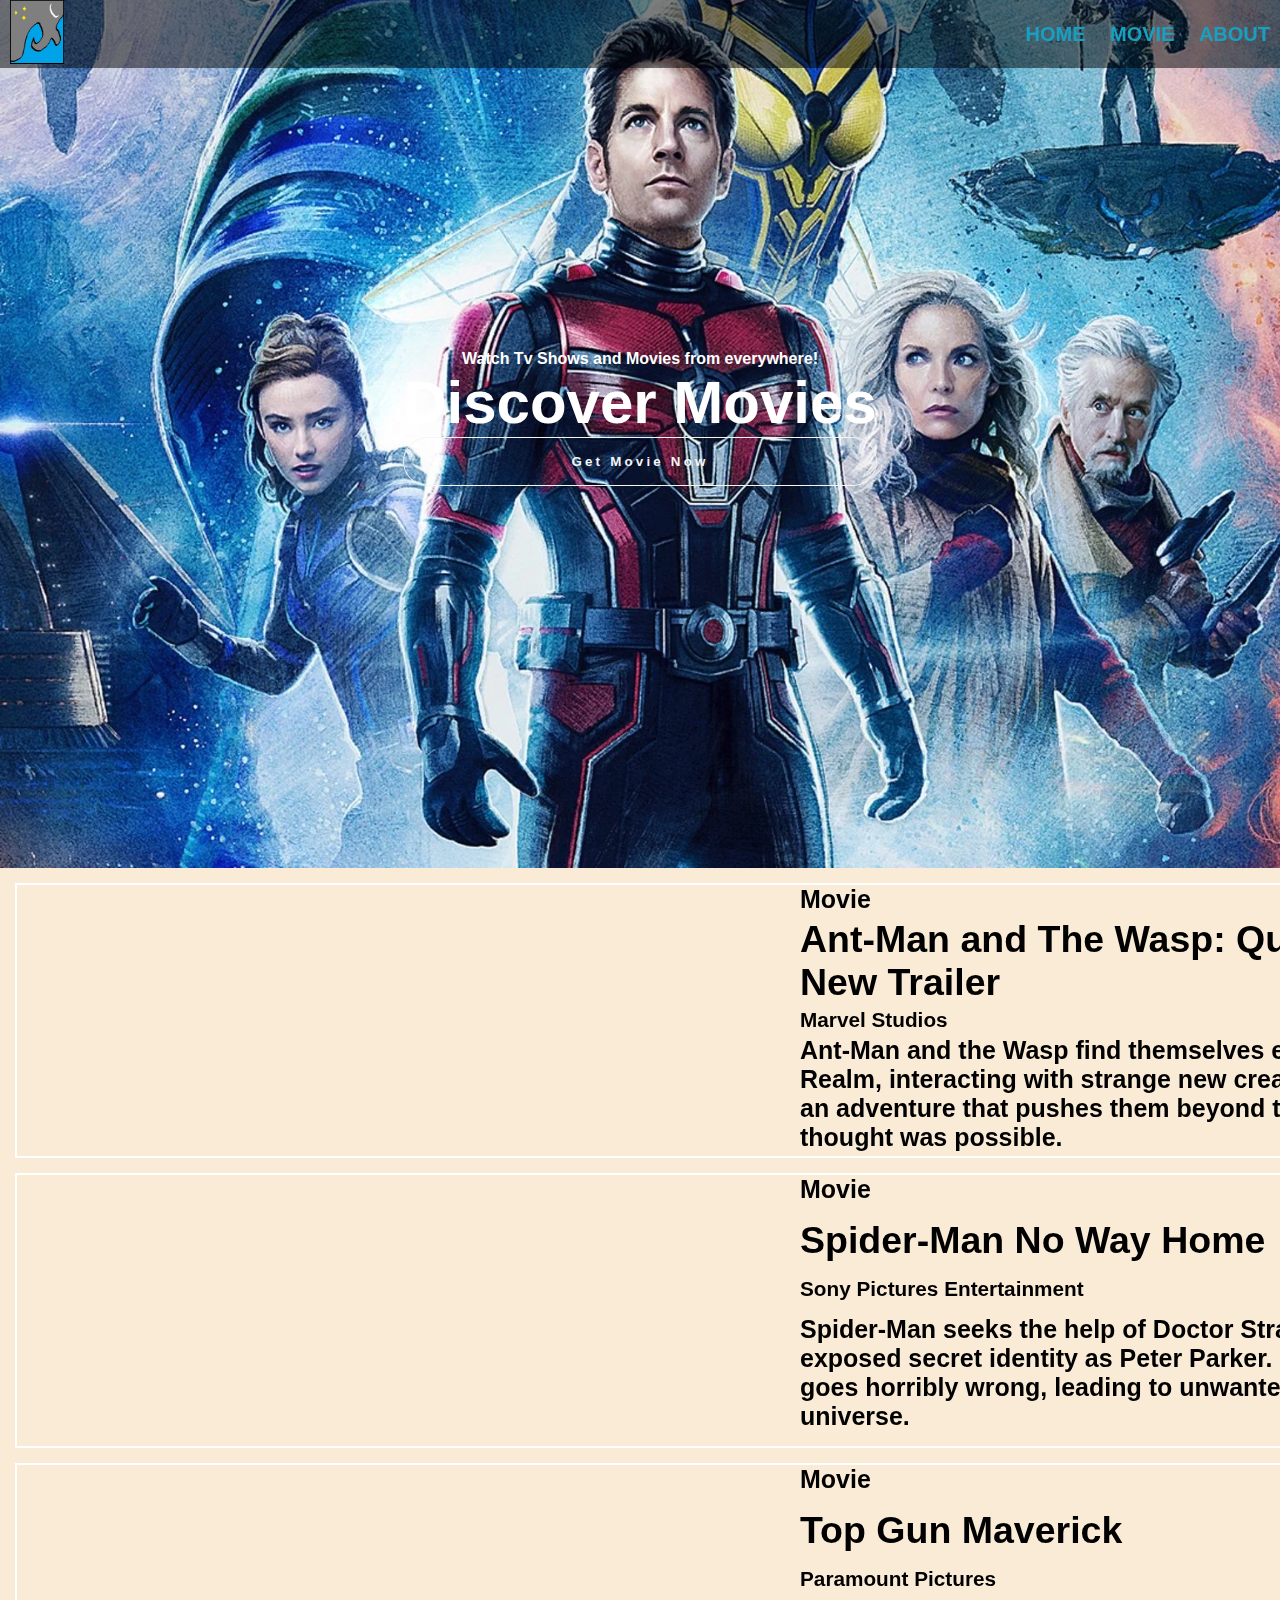
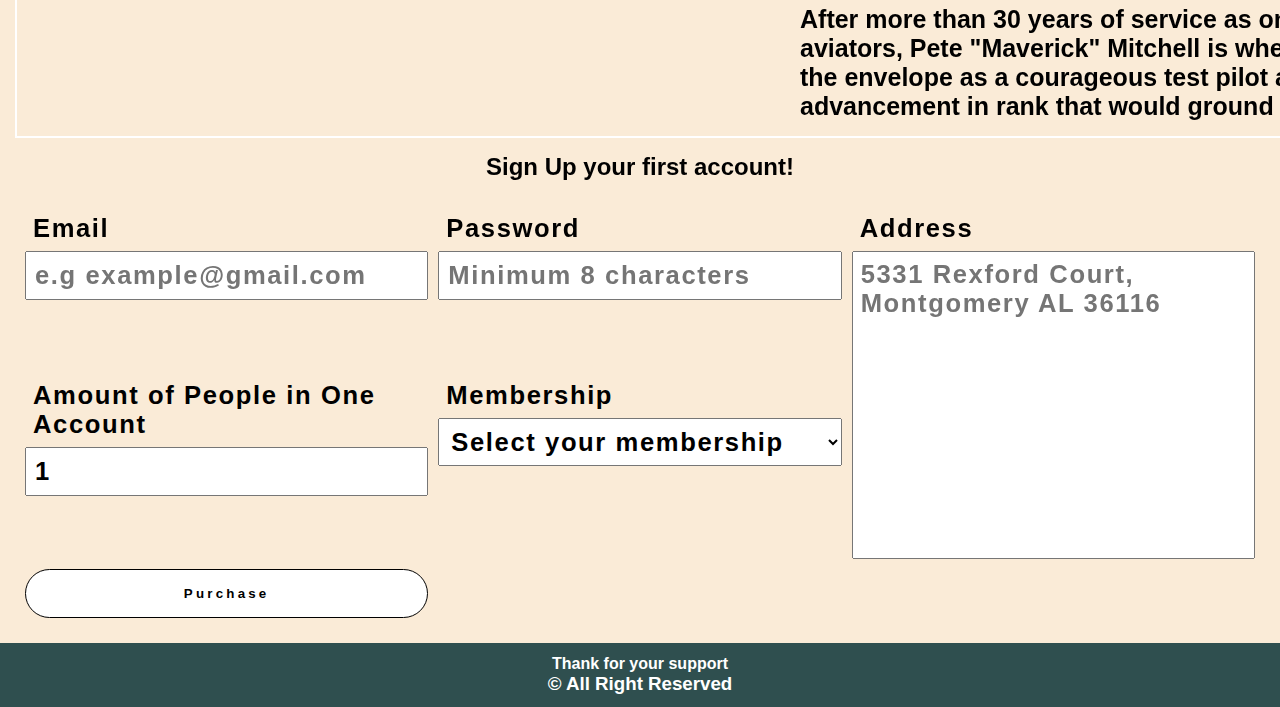
<file: Final Project/index.html>
<!DOCTYPE html>
<html lang="en">
<head>
    <meta charset="UTF-8">
    <meta http-equiv="X-UA-Compatible" content="IE=edge">
    <meta name="viewport" content="width=device-width, initial-scale=1.0">
    <title>Document</title>
    <link rel="stylesheet" href="style.css">
    <link rel="stylesheet" href="mediaquery.css">
</head>
<body class="html">
    
    <header>

        <div class="logo">
            <img src="./images/Screenshot (29).png" alt="" >
        </div>

        <nav>
            <a href="index.html">HOME</a>
            <a href="movie.html">MOVIE</a>
            <a href="about.html">ABOUT</a>
        </nav>

    </header>

    <div class="banner-wrapper">
        <div class="banner">
            <h4>Watch Tv Shows and Movies from everywhere!</h4>
            <h1>Discover Movies</h1>
            <button class="btn1">Get Movie Now</button>
        </div>
    </div>

    <main>

        <div id="trailer">
            <div class="video">
                <div class="link">
                    <iframe width="100%" height="100%" src="https://www.youtube.com/embed/5WfTEZJnv_8" title="YouTube video player" frameborder="0" allow="accelerometer; autoplay; clipboard-write; encrypted-media; gyroscope; picture-in-picture; web-share" allowfullscreen></iframe>
                </div>

                <div class="trailer-description">
                    <h4>Movie</h4>
                    <h2>Ant-Man and The Wasp: Quantumania | New Trailer</h2>
                    <h5>Marvel Studios</h5>
                    <p>Ant-Man and the Wasp find themselves exploring the Quantum Realm, interacting with strange new creatures and embarking on an adventure that pushes them beyond the limits of what they thought was possible.</p>
                </div>
            </div>

            <div class="video">
                <div class="link">
                    <iframe width="100%" height="100%" src="https://www.youtube.com/embed/JfVOs4VSpmA" title="YouTube video player" frameborder="0" allow="accelerometer; autoplay; clipboard-write; encrypted-media; gyroscope; picture-in-picture; web-share" allowfullscreen></iframe>
                </div>

                <div class="trailer-description">
                    <h4>Movie</h4>
                    <h2>Spider-Man No Way Home</h2>
                    <h5>Sony Pictures Entertainment</h5>
                    <p>Spider-Man seeks the help of Doctor Strange to forget his exposed secret identity as Peter Parker. However, Strange's spell goes horribly wrong, leading to unwanted guests entering their universe.</p>
                </div>
            </div>

            <div class="video">
                <div class="link">
                    <iframe width="100%" height="100%" src="https://www.youtube.com/embed/giXco2jaZ_4" title="YouTube video player" frameborder="0" allow="accelerometer; autoplay; clipboard-write; encrypted-media; gyroscope; picture-in-picture; web-share" allowfullscreen></iframe>
                </div>

                <div class="trailer-description">
                    <h4>Movie</h4>
                    <h2>Top Gun Maverick</h2>
                    <h5>Paramount Pictures</h5>
                    <p>After more than 30 years of service as one of the Navy's top aviators, Pete "Maverick" Mitchell is where he belongs, pushing the envelope as a courageous test pilot and dodging the advancement in rank that would ground him.</p>
                </div>
            </div>
        </div>

        

    </main>

    <div id="sign-up">

        <h2 class="section-title">Sign Up your first account!</h2>

        <form class="form-wrapper">
            <div class="field">
                <label>Email</label>
                <input type="text" placeholder="e.g example@gmail.com">
            </div>

            <div class="field">
                <label>Password</label>
                <input type="text" placeholder="Minimum 8 characters">
            </div>

            <div class="field">
                <label>Amount of People in One Account</label>
                <input type="number" min="1" max="10" value="1">
            </div>

            <div class="field">
                <label>Membership</label>
                <select>
                    <option>Select your membership</option>
                    <option>Basic with ads</option>
                    <option>Basic</option>
                    <option>Standard</option>
                    <option>Premium</option>
                </select>
            </div>

            <div class="field">
                <label>Address</label>
                <textarea cols="30" rows="10" placeholder="5331 Rexford Court, Montgomery AL 36116"></textarea>
            </div>

            <button class="btn3">Purchase</button>

        </form>

    </div>

    <footer>

        <div class="about">
            <h4>Thank for your support</h4>
            <h3>&copy; All Right Reserved</h3>
        </div>


    </footer>

</body>
</html>
</file>
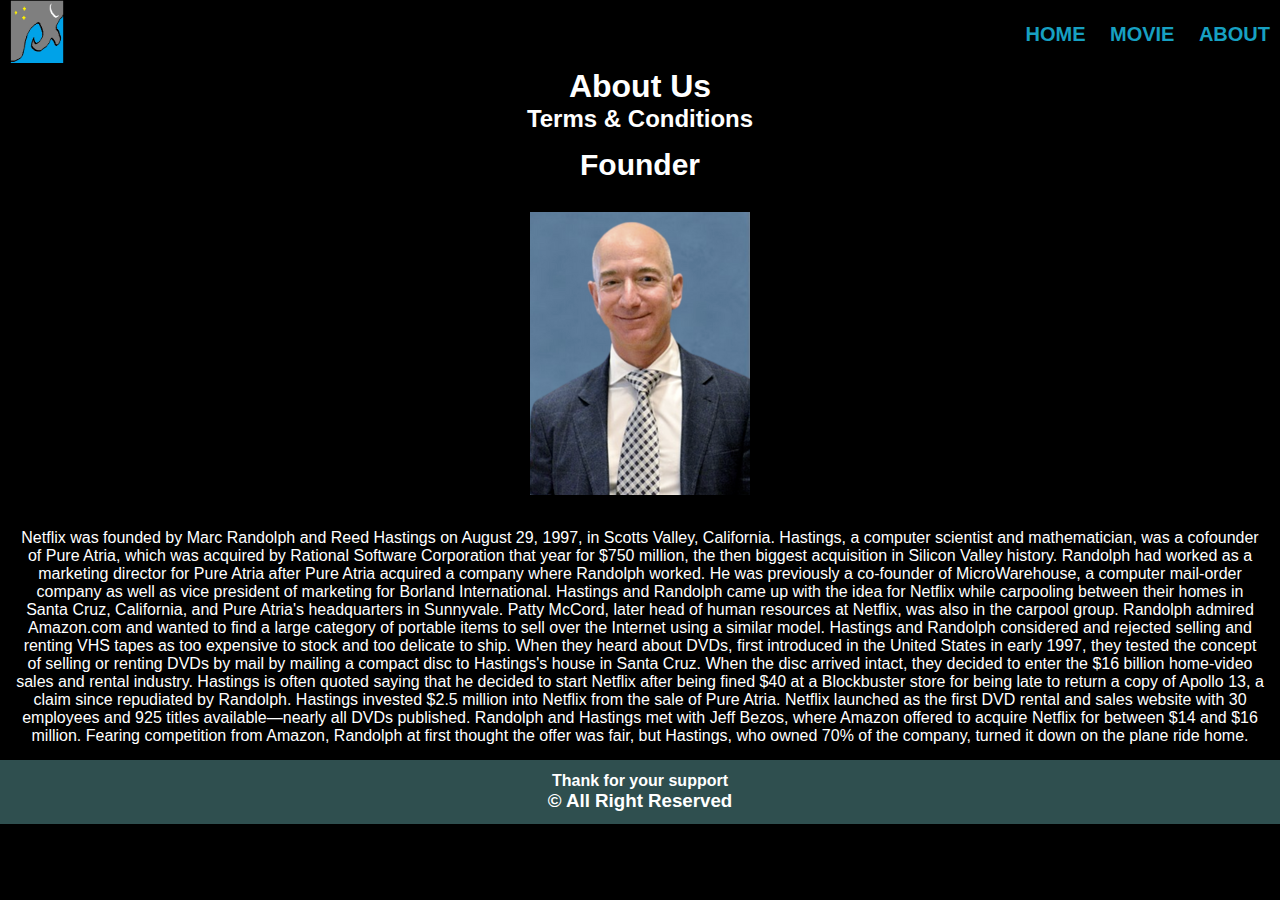
<file: Final Project/about.html>
<!DOCTYPE html>
<html lang="en">
<head>
    <meta charset="UTF-8">
    <meta http-equiv="X-UA-Compatible" content="IE=edge">
    <meta name="viewport" content="width=device-width, initial-scale=1.0">
    <title>Document</title>
    <link rel="stylesheet" href="style.css">
</head>
<body class="info">
    
    <header>

        <div class="logo">
            <img src="./images/Screenshot (29).png" alt="" >
        </div>

        <nav>
            <a href="index.html">HOME</a>
            <a href="movie.html">MOVIE</a>
            <a href="about.html">ABOUT</a>
        </nav>

    </header>

    <div class="about-banner">
        <h1>About Us</h1>
        <h2>Terms & Conditions</h2>
    </div>

    <div class="about-us-wrapper">

        <h2>Founder</h2>
        
        <div class="founder-image">
            <img src="images/Modified_Background_image_of_Jeff_Bezos,_taken_originally_by_U.S._Space_Force.png" alt="">
        </div>

        <div class="about-us">
            Netflix was founded by Marc Randolph and Reed Hastings on August 29, 1997, in Scotts Valley, California. Hastings, a computer scientist and mathematician, was a cofounder of Pure Atria, which was acquired by Rational Software Corporation that year for $750 million, the then biggest acquisition in Silicon Valley history. Randolph had worked as a marketing director for Pure Atria after Pure Atria acquired a company where Randolph worked. He was previously a co-founder of MicroWarehouse, a computer mail-order company as well as vice president of marketing for Borland International. Hastings and Randolph came up with the idea for Netflix while carpooling between their homes in Santa Cruz, California, and Pure Atria's headquarters in Sunnyvale. Patty McCord, later head of human resources at Netflix, was also in the carpool group. Randolph admired Amazon.com and wanted to find a large category of portable items to sell over the Internet using a similar model. Hastings and Randolph considered and rejected selling and renting VHS tapes as too expensive to stock and too delicate to ship. When they heard about DVDs, first introduced in the United States in early 1997, they tested the concept of selling or renting DVDs by mail by mailing a compact disc to Hastings's house in Santa Cruz. When the disc arrived intact, they decided to enter the $16 billion home-video sales and rental industry. Hastings is often quoted saying that he decided to start Netflix after being fined $40 at a Blockbuster store for being late to return a copy of Apollo 13, a claim since repudiated by Randolph. Hastings invested $2.5 million into Netflix from the sale of Pure Atria. Netflix launched as the first DVD rental and sales website with 30 employees and 925 titles available—nearly all DVDs published. Randolph and Hastings met with Jeff Bezos, where Amazon offered to acquire Netflix for between $14 and $16 million. Fearing competition from Amazon, Randolph at first thought the offer was fair, but Hastings, who owned 70% of the company, turned it down on the plane ride home.
        </div>

    </div>

    <footer>

        <div class="about">
            <h4>Thank for your support</h4>
            <h3>&copy; All Right Reserved</h3>
        </div>


    </footer>





</body>
</html>
</file>
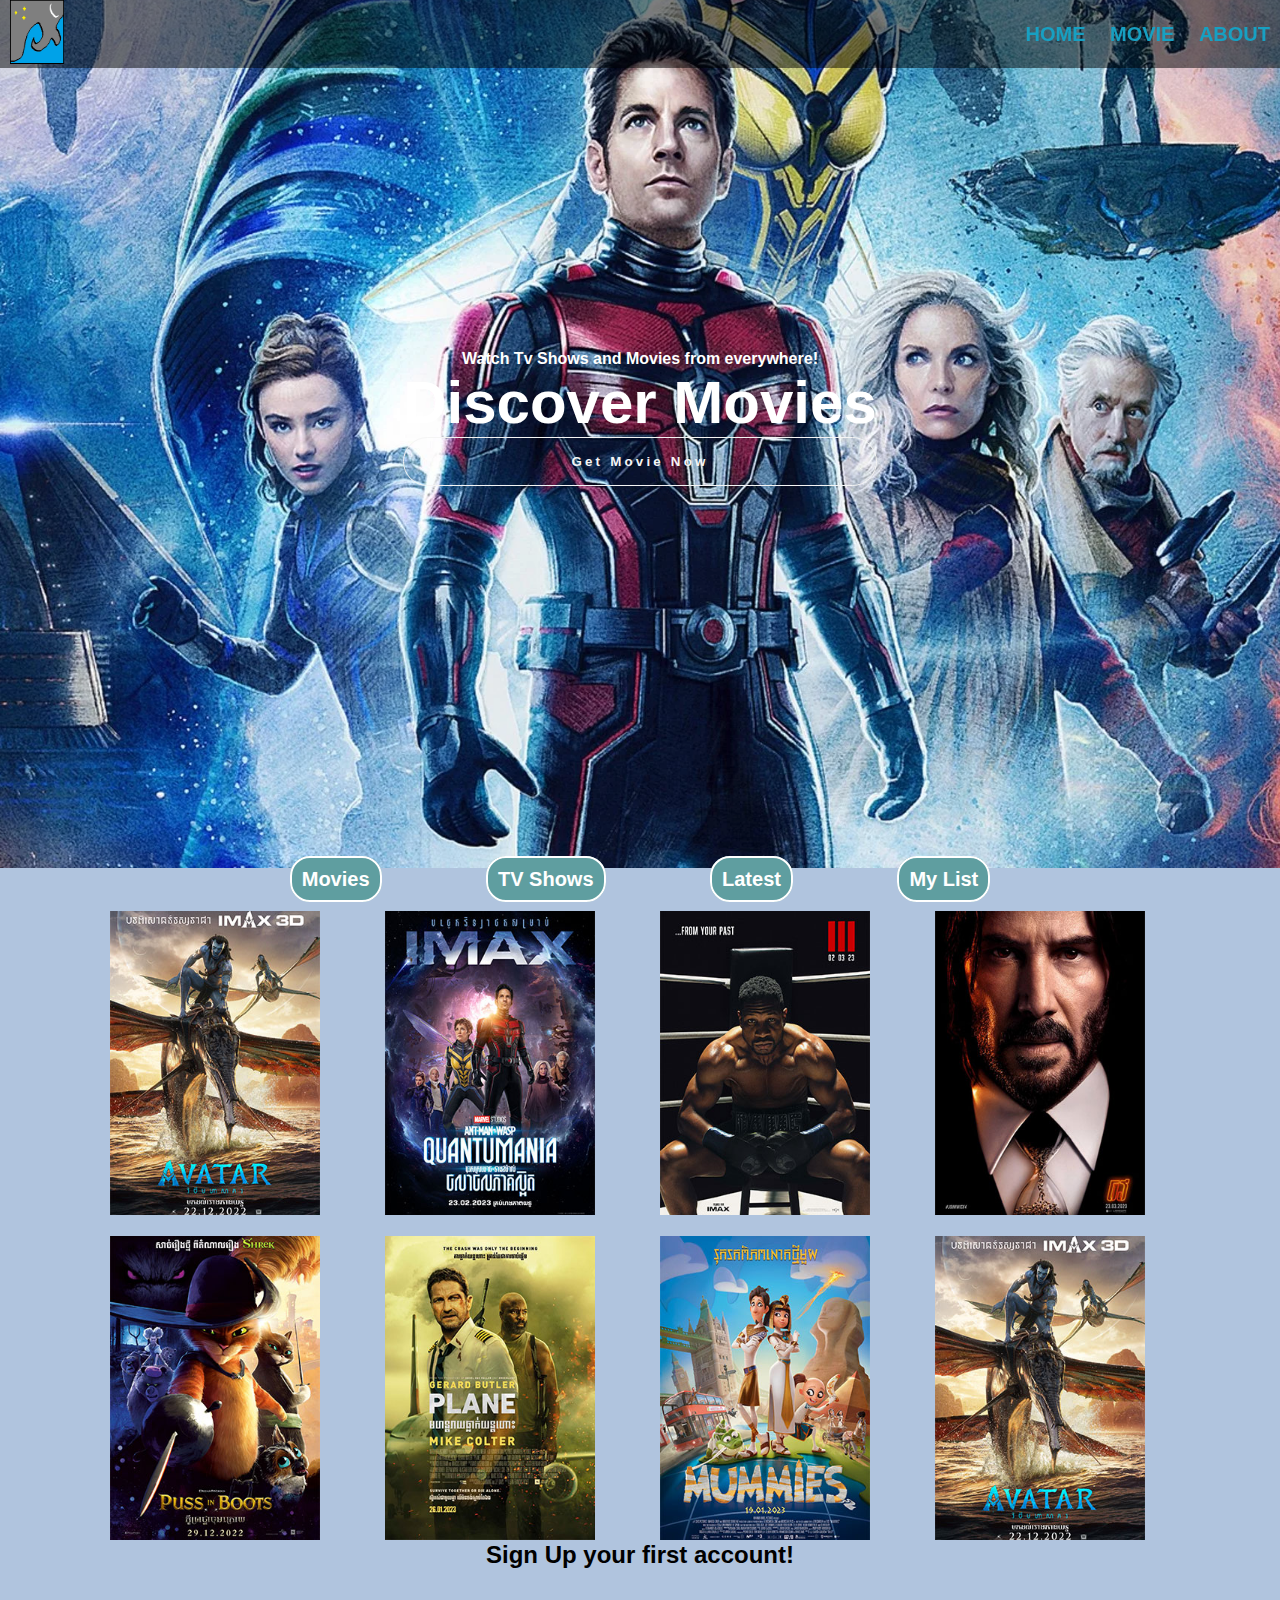
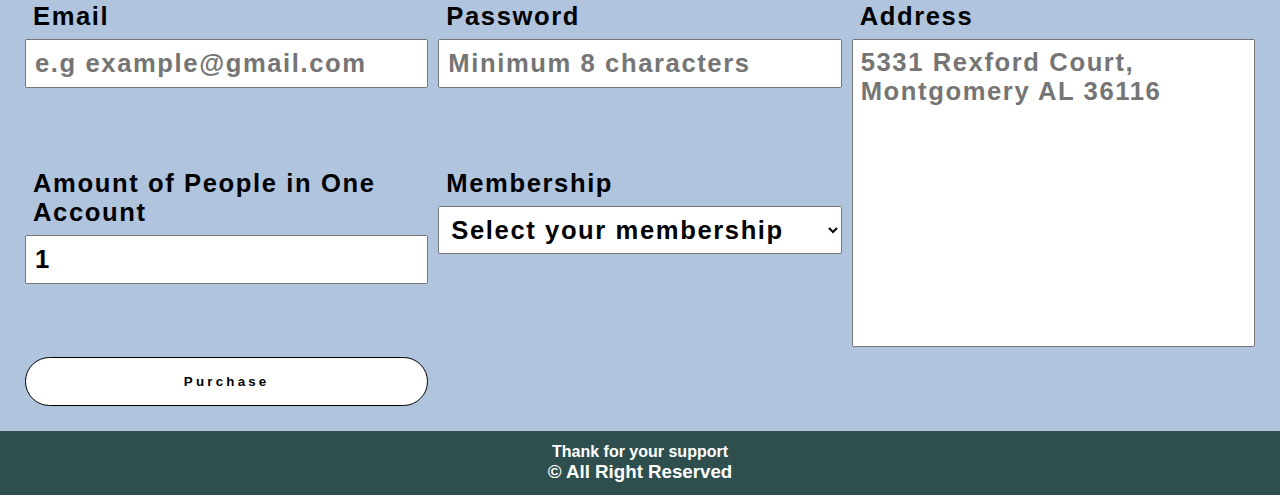
<file: Final Project/movie.html>
<!DOCTYPE html>
<html lang="en">
<head>
    <meta charset="UTF-8">
    <meta http-equiv="X-UA-Compatible" content="IE=edge">
    <meta name="viewport" content="width=device-width, initial-scale=1.0">
    <title>Document</title>
    <link rel="stylesheet" href="style.css">
    <link rel="stylesheet" href="mediaquery.css">
</head>
<body>

    <header>

        <div class="logo">
            <img src="./images/Screenshot (29).png" alt="" >
        </div>

        <nav>
            <a href="index.html">HOME</a>
            <a href="movie.html">MOVIE</a>
            <a href="about.html">ABOUT</a>
        </nav>

    </header>

    <div class="banner-wrapper">
        <div class="banner">
            <h4>Watch Tv Shows and Movies from everywhere!</h4>
            <h1>Discover Movies</h1>
            <button class="btn1">Get Movie Now</button>
        </div>
    </div>

    <main>

      <nav>
        <div class="genre">

          <a href="#">Movies</a>
          <a href="#">TV Shows</a>
          <a href="#">Latest</a>
          <a href="#">My List</a>

        </div>
      </nav>

        <div class="trailer-wrapper">

            <div class="movie">

                <div class="movie-thumbnail">
                  <img src="./images/avatar.jpeg" alt="">
                </div>
      
                <div class="movie-detail">
                  <h4>Avatar: The Way of Water</h4>
      
                  <div class="movie-info">
                    <p>
                      <ion-icon name="calendar-number"></ion-icon>
                      29 DEC 2022
                    </p>
      
                    <p>
                      <ion-icon name="alarm"></ion-icon>
                      3HR 12MIN
                    </p>
      
                    <p>
                      <ion-icon name="tag"></ion-icon>
                      FANTASY/SCI-FI/ACTION
                    </p>
                  </div>
      
                  <div class="btn2-group">
                    <button class="btn2">Rent Now</button>
                    <button class="btn2">Buy Now</button>
                  </div>
      
                </div>
      
            </div>

            <div class="movie">

                <div class="movie-thumbnail">
                  <img src="./images/ant_man.jpeg" alt="">
                </div>
      
                <div class="movie-detail">
                  <h4>Ant-Man and the Wasp:Quantumania</h4>
      
                  <div class="movie-info">
                    <p>
                      <ion-icon name="calendar-number"></ion-icon>
                      1st JAN 2023
                    </p>
      
                    <p>
                      <ion-icon name="alarm"></ion-icon>
                      2HR 5MIN
                    </p>
      
                    <p>
                      <ion-icon name="tag"></ion-icon>
                      ACTION
                    </p>
                  </div>
      
                  <div class="btn2-group">
                    <button class="btn2">Rent Now</button>
                    <button class="btn2">Buy Now</button>
                  </div>
      
                </div>
      
            </div>

            <div class="movie">

                <div class="movie-thumbnail">
                  <img src="./images/creed_3.jpeg" alt="">
                </div>
      
                <div class="movie-detail">
                  <h4>Creed III</h4>
      
                  <div class="movie-info">
                    <p>
                      <ion-icon name="calendar-number"></ion-icon>
                      9 FEB 2023
                    </p>
      
                    <p>
                      <ion-icon name="alarm"></ion-icon>
                      1HR 57MIN
                    </p>
      
                    <p>
                      <ion-icon name="tag"></ion-icon>
                      Drama/Sports
                    </p>
                  </div>
      
                  <div class="btn2-group">
                    <button class="btn2">Rent Now</button>
                    <button class="btn2">Buy Now</button>
                  </div>
      
                </div>
      
            </div>

            <div class="movie">

                <div class="movie-thumbnail">
                  <img src="./images/johnwick.jpeg" alt="">
                </div>
      
                <div class="movie-detail">
                  <h4>John Wick: Chapter 4</h4>
      
                  <div class="movie-info">
                    <p>
                      <ion-icon name="calendar-number"></ion-icon>
                      27 May 2022
                    </p>
      
                    <p>
                      <ion-icon name="alarm"></ion-icon>
                      2HR 49MIN
                    </p>
      
                    <p>
                      <ion-icon name="tag"></ion-icon>
                      Action/Neo-noir
                    </p>
                  </div>
      
                  <div class="btn2-group">
                    <button class="btn2">Rent Now</button>
                    <button class="btn2">Buy Now</button>
                  </div>
      
                </div>
      
            </div>

            <div class="movie">

                <div class="movie-thumbnail">
                  <img src="./images/puss_in_boots.jpeg" alt="">
                </div>
      
                <div class="movie-detail">
                  <h4>Puss in Boots: The Last Wish</h4>
      
                  <div class="movie-info">
                    <p>
                      <ion-icon name="calendar-number"></ion-icon>
                      21 DEC 2022
                    </p>
      
                    <p>
                      <ion-icon name="alarm"></ion-icon>
                      1HR 40MIN
                    </p>
      
                    <p>
                      <ion-icon name="tag"></ion-icon>
                      Adventure/Comedy
                    </p>
                  </div>
      
                  <div class="btn2-group">
                    <button class="btn2">Rent Now</button>
                    <button class="btn2">Buy Now</button>
                  </div>
      
                </div>
      
            </div>

            <div class="movie">

                <div class="movie-thumbnail">
                  <img src="./images/plane.jpeg" alt="">
                </div>
      
                <div class="movie-detail">
                  <h4>Plane</h4>
      
                  <div class="movie-info">
                    <p>
                      <ion-icon name="calendar-number"></ion-icon>
                      13 JAN 2023
                    </p>
      
                    <p>
                      <ion-icon name="alarm"></ion-icon>
                      1HR 47MIN
                    </p>
      
                    <p>
                      <ion-icon name="tag"></ion-icon>
                      Action/Thriller
                    </p>
                  </div>
      
                  <div class="btn2-group">
                    <button class="btn2">Rent Now</button>
                    <button class="btn2">Buy Now</button>
                  </div>
      
                </div>
      
            </div>

            <div class="movie">

                <div class="movie-thumbnail">
                  <img src="./images/mummies.jpeg" alt="">
                </div>
      
                <div class="movie-detail">
                  <h4>Mummies</h4>
      
                  <div class="movie-info">
                    <p>
                      <ion-icon name="calendar-number"></ion-icon>
                      24 FEB 2023
                    </p>
      
                    <p>
                      <ion-icon name="alarm"></ion-icon>
                      1HR 28MIN
                    </p>
      
                    <p>
                      <ion-icon name="tag"></ion-icon>
                      Comedy/Animation
                    </p>
                  </div>
      
                  <div class="btn2-group">
                    <button class="btn2">Rent Now</button>
                    <button class="btn2">Buy Now</button>
                  </div>
      
                </div>
      
            </div>

            <div class="movie">

                <div class="movie-thumbnail">
                  <img src="./images/avatar.jpeg" alt="">
                </div>
      
                <div class="movie-detail">
                  <h4>Avatar: The Way of Water</h4>
      
                  <div class="movie-info">
                    <p>
                      <ion-icon name="calendar-number"></ion-icon>
                      29 DEC 2022
                    </p>
      
                    <p>
                      <ion-icon name="alarm"></ion-icon>
                      3HR 12MIN
                    </p>
      
                    <p>
                      <ion-icon name="tag"></ion-icon>
                      FANTASY/SCI-FI/ACTION
                    </p>
                  </div>
      
                  <div class="btn2-group">
                    <button class="btn2">Rent Now</button>
                    <button class="btn2">Buy Now</button>
                  </div>
      
                </div>
      
            </div>

            
              

        </div>

    </main>

    <div id="sign-up">

      <h2 class="section-title">Sign Up your first account!</h2>

      <form class="form-wrapper">
          <div class="field">
              <label>Email</label>
              <input type="text" placeholder="e.g example@gmail.com">
          </div>

          <div class="field">
              <label>Password</label>
              <input type="text" placeholder="Minimum 8 characters">
          </div>

          <div class="field">
              <label>Amount of People in One Account</label>
              <input type="number" min="1" max="10" value="1">
          </div>

          <div class="field">
              <label>Membership</label>
              <select>
                  <option>Select your membership</option>
                  <option>Basic with ads</option>
                  <option>Basic</option>
                  <option>Standard</option>
                  <option>Premium</option>
              </select>
          </div>

          <div class="field">
              <label>Address</label>
              <textarea cols="30" rows="10" placeholder="5331 Rexford Court, Montgomery AL 36116"></textarea>
          </div>

          <button class="btn3">Purchase</button>

      </form>

  </div>

  <footer>

    <div class="about">
        <h4>Thank for your support</h4>
        <h3>&copy; All Right Reserved</h3>
    </div>


</footer>



    
</body>
</html>
</file>
<file: Final Project/style.css>
* {
    margin: 0;
    padding: 0;
    box-sizing: border-box;
    font-family: 'Nunito', sans-serif;
    text-decoration: none;
}

body {
    background-color: black;
}

.logo img {
    width: 64px;
    height: 64px;
    padding-left: 10px;
}

nav a {
    font-size: 20px;
    font-weight: 700;
    padding: 10px;
    color: rgb(23, 160, 194);
    gap: 15px ;
}

header {

    background-color: rgb(0, 0, 0, 0.5);
    position: sticky;
    top: 0;
    display: grid;
    grid-template-columns: auto 1fr;
    align-items: center;
    justify-items: end;

}

.banner {
    background-color: black;
    height: 100vh;
    width: 100%;
    background-image: url('./images/ant-man-and-the-wasp-quantumania.webp');
    background-position: center;
    background-size: cover;
    margin-top: -100px;
    color: white;
    display: grid;
    place-content: center;
    text-align: center;
}

.btn1 {
    font-weight: 700;
    letter-spacing: .2rem;
    background: none;
    color: whitesmoke;
    border: none;
    border-radius: 3rem;
    padding: 1rem 4rem;
    border: 0.1rem solid whitesmoke;
}

.banner h1 {
    font-size: 60px;
}

.html {
    background-color: antiquewhite;
}

#trailer {
  padding: 15px;
  display: grid;
  gap: 15px;
}

.link {
  width: 450px;
}

.video {
  height: 275px;
  border: 2px solid white;
  display: grid;
  grid-template-columns: 1fr 1fr;
}

.section-title {
  text-align: center;
}

.section-subtitle {
  text-align: center;
}

.trailer-description {
    display: none;
    
}

.genre {
  text-align: center;
}

.genre a {
  background-color: cadetblue;
  font-size: 20px;
  font-weight: 700;
  padding: 10px;
  color: white;
  border: 2px solid white;
  border-radius: 20px;
  margin: 50px;
}

.movie-info p {
    display: flex;
    align-items: center;
    gap: 5px;
  }
  
  .btn2 {
    border: 1px solid white;
    border-radius: 5px;
  }
  .btn2:nth-child(2) {
    background-color: aqua;
  }
  
  .btn2-group {
    display: grid;
    gap: 5px;
  
  }
  
  .movie {
    width: 250px;
    height: 325px;
    display: grid;
    padding: 20px;
  }
  
  .movie-thumbnail {
    width: 100%;
    height: 100%;
  }
  
  .movie-thumbnail img {
    width: 100%;
    height: 100%;
  }
  
  .movie-detail {
    color: white;
    background-color: rgba(0, 0, 0, 0.5);
    width: 100%;
    height: 100%;
    padding: 10px;
    display: grid;
    position: relative;
    top: -100%;
    opacity: 0;
    transition: all 750ms;
  }
  
  .movie:hover .movie-detail {
    opacity: 1;
  }
  
  .trailer-wrapper {
    display: grid;
    grid-template-columns: repeat(2,minmax(225px, 275px));
    grid-template-rows: 325px;
    justify-content: center;
  }

  .form-wrapper {
    padding: 25px;
    display: grid;
    grid-template-columns: 1fr;
    gap: 10px;
}

.form-wrapper .btn {
    background-color: darkblue;
}

label, input, select, textarea {
  display: block;
  padding: .5rem;
  resize: none;
  width: 100%;
  font-size: 1.6rem;
  font-weight: 600;
  letter-spacing: .1rem;
}

.btn3 {
  font-weight: 700;
  letter-spacing: .2rem;
  background: white;
  color: black;
  border: none;
  border-radius: 3rem;
  padding: 1rem 4rem;
  border: .1rem solid black;
}

.btn3:hover {
  color: rgba(0, 0, 0, 0.5);
  background-color: whitesmoke;
  border: .1rem solid white;
}

footer {
  background-color: darkslategray;
  color: white;
  text-align: center;
  padding: 12px;
}

.about-banner {
  text-align: center;
  color: white;
}

.about-us {
  color: white;
}

.about-us-wrapper {
  text-align: center;
  padding: 15px;
  display: grid;
  gap: 15px;
}

.about-us-wrapper h2 {
  font-size: 30px;
  color: white;
}

.founder-image {
  padding: 15px;
  display: block;
  justify-content: center;
}
</file>
<file: Final Project/mediaquery.css>
@media only screen and (min-width: 768px) {
    body {
        background-color: lightslategray;
    }


    nav {
        display: block;
    }

    .link


    .trailer-wrapper {
        display: grid;
        grid-template-columns: repeat(3,minmax(225px, 275px));
        grid-template-rows: 325px;
        justify-content: center;
    }

    .form-wrapper {
        grid-template-columns: 1fr 1fr;
    }

    .form-wrapper .field:nth-child(5) {
        grid-column: 1 / 3;
        grid-row: 3 / 4;
    }

    .form-wrapper .btn {
        grid-column: 2 / 3;
    }

    footer {
        grid-template-columns: repeat(3, 1fr);
    }



}

@media only screen and (min-width: 1100px) {
    body {
        background-color: lightsteelblue;
    }

    .form-wrapper {
        grid-template-columns: 1fr 1fr 1fr;
    }

    .form-wrapper .field:nth-child(5) {
        grid-column: 3 / 4;
        grid-row: 1 / 3;
    }

    .trailer-wrapper {
        display: grid;
        grid-template-columns: repeat(4,minmax(225px, 275px));
        grid-template-rows: 325px;
        justify-content: center;
    }

    #trailer {
        width: 1600px;
        background-color: antiquewhite;
        padding: 15px;
        display: grid;
        gap: 15px;
    }

    .link {
        width: 750px;
        height: 270px;
    }

    .video {
        height: 275px;
        border: 2px solid white;
        display: grid;
        grid-template-columns: 1fr 1fr;
    }

    .trailer-description {
        color: black;
        font-weight: 600;
        font-size: 25px;
        display: grid;
    
    }

    

    


}
</file>
